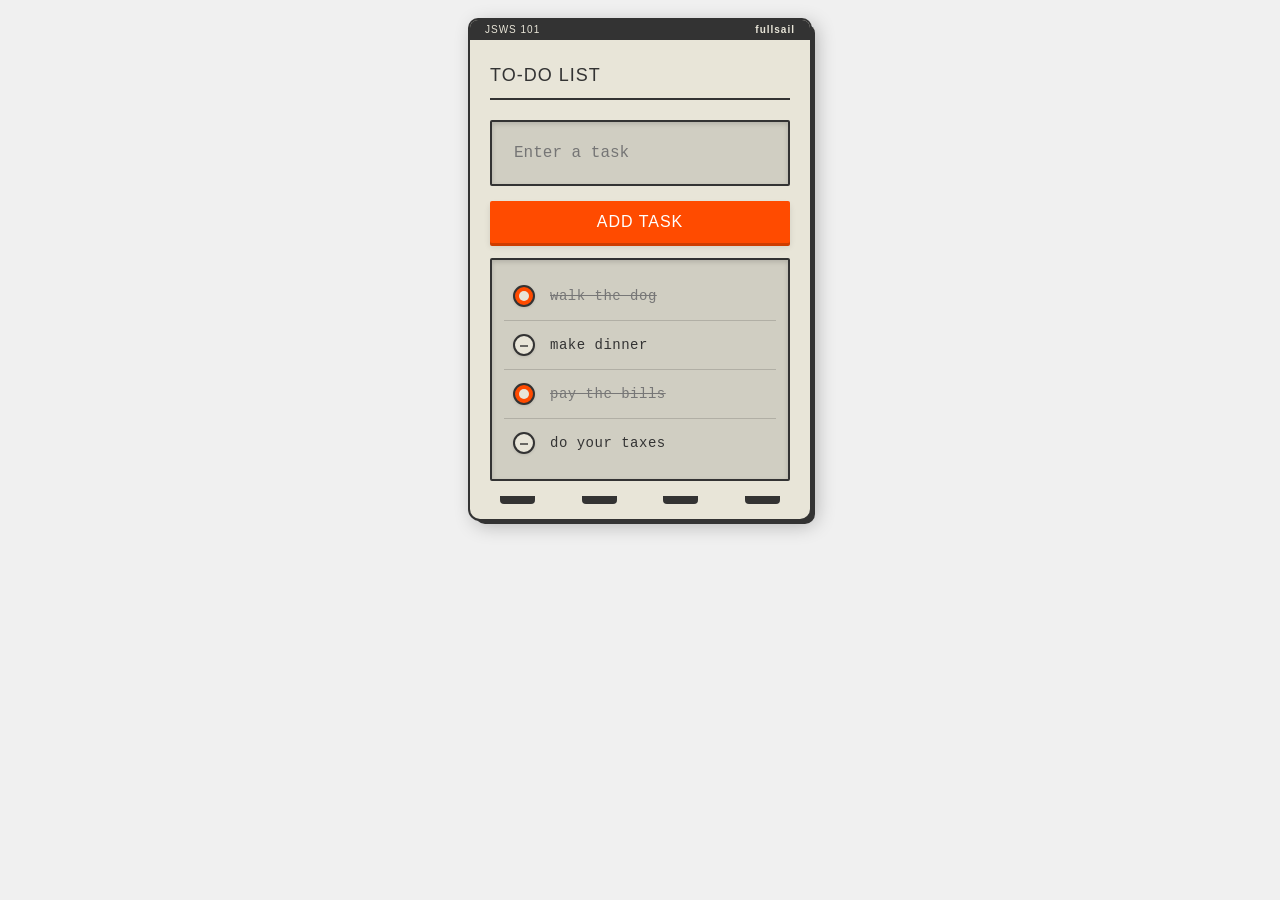
<file: workshops/debugger-demo/index.html>
<!DOCTYPE html>
<html lang="en">
  <head>
    <meta charset="UTF-8" />
    <meta name="viewport" content="width=device-width, initial-scale=1.0" />
    <title>Buggy To-Do App</title>
    <link rel="stylesheet" href="styles.css" />
  </head>
  <body>
    <div class="calculator-container">
      <div class="calculator-top"></div>
      <div class="calculator-body">
        <h1>To-Do List</h1>
        <div class="calculator-screen">
          <input type="text" id="taskInput" placeholder="Enter a task" />
        </div>
        <div class="calculator-controls">
          <button id="submitBtn">Add Task</button>
        </div>
        <div class="task-display">
          <ul id="taskList"></ul>
        </div>
      </div>
      <div class="calculator-feet">
        <div class="foot"></div>
        <div class="foot"></div>
        <div class="foot"></div>
        <div class="foot"></div>
      </div>
    </div>

    <script>
      document.addEventListener("DOMContentLoaded", function () {
        // debugger;
        const inputField = document.getElementById("taskInput");
        const submitButton = document.getElementById("submitBtn");
        const outputDiv = document.getElementById("output");
        // Error 1: Getting the DOM element
        // Clean Up: Remove id on button element
        // console.log("🕵️‍♂️ ->", submitButton);

        let tasks = [
          { text: "walk the dog", completed: true },
          { text: "make dinner", completed: false },
          { text: "pay the bills", completed: true },
          { text: "do your taxes", completed: false },
        ];

        function refreshList() {
          let list = document.getElementById("taskList");

          // Error 5: without clearing it doubles the list
          // Clean up, comment line below out or remove
          list.innerHTML = "";

          console.log("🕵️‍♂️ tasks:", tasks);
          tasks.forEach((task, index) => {
            // creates the whole li element everything attaches too
            const listItem = document.createElement("li");
            // creates the check box and checks it or not
            const checkbox = document.createElement("input");
            checkbox.type = "checkbox";
            checkbox.checked = task.completed;
            // creates the text for the todo tasks
            const span = document.createElement("span");
            span.textContent = task.text;

            // Error 6: use the right conditional for applying CSS
            // ideas for inspecting CSS?
            // Clean up, add !task.completed back
            if (task.completed) {
              span.classList.add("completed");
            }

            function setupEventListeners() {
              checkbox.addEventListener("change", function () {
                // Error 7: Passing down task instead of index
                // add index to forEach and pass it down to toggleTodo instead
                // Clean up, remove index from forEach and put task in toggleTodo
                toggleTodo(index);
              });
            }

            setupEventListeners();

            listItem.appendChild(checkbox);
            listItem.appendChild(span);
            list.appendChild(listItem);
          });
        }
        refreshList();

        function toggleTodo(index) {
          // Error 8: Passing down task instead of index creates a deep copy issue
          // Clean up, by passing down the real index
          // console.log(">>>", tasks[index]);

          // Error 7 - show index
          console.log(">>>", index);

          const updatedTodo = Object.assign({}, tasks[index]);
          updatedTodo.completed = !updatedTodo.completed;
          // Error 7 - show updated Todo
          console.log(updatedTodo);

          // Only replace the specific todo
          tasks[index] = updatedTodo;
          refreshList();
        }

        submitButton.addEventListener("click", function () {
          // Error 2: Getting value from input
          // Clean Up: Remove value on inputField and put back .text && change getElementById back to userInput
          // console.log("User input value:", inputField.text); // Debugging log
          let taskInput = inputField.value; // Incorrect property usage

          if (!taskInput) {
            console.log("Task input is empty!");
            return;
          }
          // Error 4: Adding text and not an object
          // Clean up: make just taskInput
          // { text: taskInput, completed: false }
          // console.log("🕵️‍♂️ ->", taskInput);
          tasks.push({ text: taskInput, completed: false });
          // Error 3: Not clearing out the input field
          // Clean up, comment out line below
          inputField.value = "";
          refreshList();
        });
      });
    </script>
  </body>
</html>
</file>
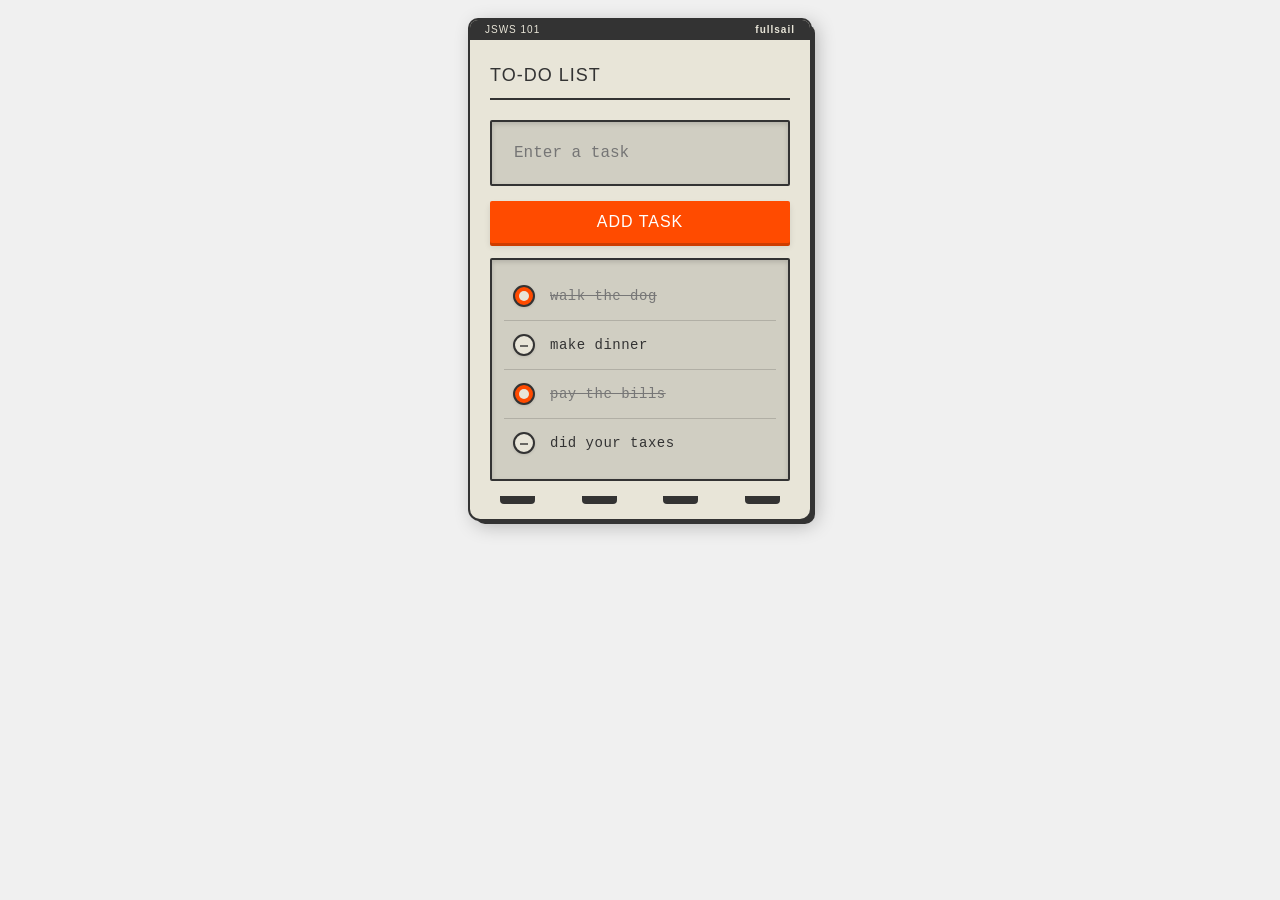
<file: workshops/debugger-demo-js 2/todo.html>
<!DOCTYPE html>
<html lang="en">
  <head>
    <meta charset="UTF-8" />
    <meta name="viewport" content="width=device-width, initial-scale=1.0" />
    <title>Buggy To-Do App</title>
    <link rel="stylesheet" href="styles.css" />
  </head>
  <body>
    <div class="calculator-container">
      <div class="calculator-top"></div>
      <div class="calculator-body">
        <h1>To-Do List</h1>
        <div class="calculator-screen">
          <input type="text" id="taskInput" placeholder="Enter a task" />
        </div>
        <div class="calculator-controls">
          <button id="submitBtn">Add Task</button>
        </div>
        <div class="task-display">
          <ul id="taskList"></ul>
        </div>
      </div>
      <div class="calculator-feet">
        <div class="foot"></div>
        <div class="foot"></div>
        <div class="foot"></div>
        <div class="foot"></div>
      </div>
    </div>

    <script>
      document.addEventListener("DOMContentLoaded", function () {
        const inputField = document.getElementById("taskInput");
        const submitButton = document.getElementById("submitBtn");
        const outputDiv = document.getElementById("output");
        // Error 1: Getting the DOM element
        // Clean Up: Remove id on button element
        console.log("🕵️‍♂️ ->", submitButton);

        let tasks = [
          { text: "walk the dog", completed: true },
          { text: "make dinner", completed: false },
          { text: "pay the bills", completed: true },
          { text: "did your taxes", completed: false },
        ];

        function refreshList() {
          let list = document.getElementById("taskList");

          // Error 5: without clearing it doubles the list
          // Clean up, comment line below out or remove
          list.innerHTML = "";

          console.log("tasks", tasks);
          tasks.forEach((task, index) => {
            // creates the whole li element everything attaches too
            const listItem = document.createElement("li");
            // creates the check box and checks it or not
            const checkbox = document.createElement("input");
            checkbox.type = "checkbox";
            checkbox.checked = task.completed;
            // creates the text for the todo tasks
            const span = document.createElement("span");
            span.textContent = task.text;

            // Error 6: use the right conditional for applying CSS
            // ideas for inspecting CSS?
            // Clean up, add !task.completed back
            if (task.completed) {
              span.classList.add("completed");
            }

            function setupEventListeners() {
              checkbox.addEventListener("change", function () {
                // Error 7: Passing down task instead of index
                // add index to forEach and pass it down to toggleTodo instead
                // Clean up, remove index from forEach and put task in toggleTodo
                toggleTodo(index);
              });
            }

            setupEventListeners();

            listItem.appendChild(checkbox);
            listItem.appendChild(span);
            list.appendChild(listItem);
          });
        }
        refreshList();

        function toggleTodo(index) {
          // Error 8: Passing down task instead of index creates a deep copy issue
          // Clean up, by passing down the real index
          console.log(">>>", tasks[index]);
          const updatedTodo = Object.assign({}, tasks[index]);
          updatedTodo.completed = !updatedTodo.completed;
          console.log(updatedTodo);

          // Only replace the specific todo
          tasks[index] = updatedTodo;
          refreshList();
        }

        submitButton.addEventListener("click", function () {
          // Error 2: Getting value from input
          // Clean Up: Remove value on inputField and put back .text && change getElementById back to userInput
          //   console.log("User input value:", inputField.value); // Debugging log
          let taskInput = inputField.value; // Incorrect property usage

          if (!taskInput) {
            console.log("Task input is empty!");
            return;
          }
          // Error 5: Adding text and not an object
          // Clean up: make just taskInput
          // { text: taskInput, completed: false }
          tasks.push({ text: taskInput, completed: false });
          // Error 3: Not clearing out the input field
          // Clean up, comment out line below
          inputField.value = "";
          refreshList();
        });
      });
    </script>
  </body>
</html>
</file>
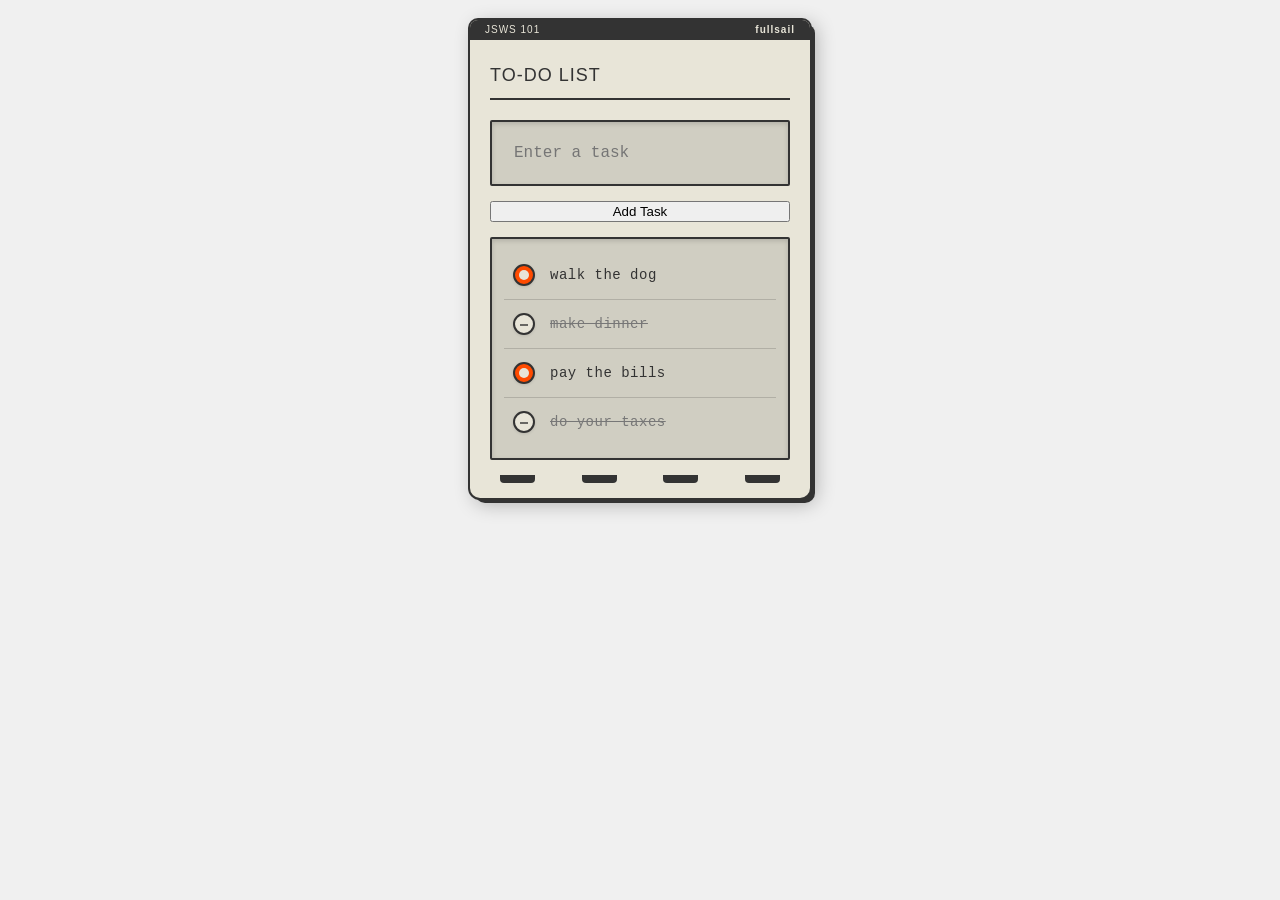
<file: workshops/debugger-demo/broken.html>
<!DOCTYPE html>
<html lang="en">
  <head>
    <meta charset="UTF-8" />
    <meta name="viewport" content="width=device-width, initial-scale=1.0" />
    <title>Buggy To-Do App</title>
    <link rel="stylesheet" href="styles.css" />
  </head>
  <body>
    <div class="calculator-container">
      <div class="calculator-top"></div>
      <div class="calculator-body">
        <h1>To-Do List</h1>
        <div class="calculator-screen">
          <input type="text" id="taskInput" placeholder="Enter a task" />
        </div>
        <div class="calculator-controls">
          <button>Add Task</button>
        </div>
        <div class="task-display">
          <ul id="taskList"></ul>
        </div>
      </div>
      <div class="calculator-feet">
        <div class="foot"></div>
        <div class="foot"></div>
        <div class="foot"></div>
        <div class="foot"></div>
      </div>
    </div>

    <script>
      document.addEventListener("DOMContentLoaded", function () {
        const inputField = document.getElementById("userInput");
        const submitButton = document.getElementById("submitBtn");
        const outputDiv = document.getElementById("output");

        let tasks = [
          { text: "walk the dog", completed: true },
          { text: "make dinner", completed: false },
          { text: "pay the bills", completed: true },
          { text: "do your taxes", completed: false },
        ];

        function refreshList() {
          let list = document.getElementById("taskList");

          console.log("🕵️‍♂️ tasks:", tasks);
          tasks.forEach((task) => {
            // creates the whole li element everything attaches too
            const listItem = document.createElement("li");
            // creates the check box and checks it or not
            const checkbox = document.createElement("input");
            checkbox.type = "checkbox";
            checkbox.checked = task.completed;
            // creates the text for the todo tasks
            const span = document.createElement("span");
            span.textContent = task.text;

            if (!task.completed) {
              span.classList.add("completed");
            }

            function setupEventListeners() {
              checkbox.addEventListener("change", function () {
                toggleTodo(task);
              });
            }

            setupEventListeners();

            listItem.appendChild(checkbox);
            listItem.appendChild(span);
            list.appendChild(listItem);
          });
        }
        refreshList();

        function toggleTodo(index) {
          const updatedTodo = Object.assign({}, tasks[index]);
          updatedTodo.completed = !updatedTodo.completed;
          tasks[index] = updatedTodo;
          refreshList();
        }

        submitButton.addEventListener("click", function () {
          let taskInput = inputField.text;

          if (!taskInput) {
            console.log("Task input is empty!");
            return;
          }

          tasks.push(taskInput);
          refreshList();
        });
      });
    </script>
  </body>
</html>
</file>
<file: workshops/debugger-demo/styles.css>
/* Ultimate Braun Calculator-inspired CSS for Todo List */

/* Body and container styling */
body {
  font-family: "Helvetica Neue", Helvetica, Arial, sans-serif;
  background-color: #f0f0f0;
  /* background: rgb(232, 229, 216);
  background: radial-gradient(
    circle,
    rgba(232, 229, 216, 1) 10%,
    rgba(208, 206, 194, 1) 100%
  ); */
  color: #333333;
  padding: 20px;
  display: flex;
  justify-content: center;
  align-items: center;
  /* min-height: 100vh; */
  margin: 0;
}

/* Calculator device container */
.calculator-container {
  width: 340px;
  background-color: #e8e5d8;
  border-radius: 8px 8px 10px 10px;
  box-shadow: 0 0 0 2px #333333, 5px 5px 0 #333333,
    5px 5px 20px rgba(0, 0, 0, 0.3);
  overflow: hidden;
  position: relative;
  padding-bottom: 15px;
}

/* Braun-style top bar */
.calculator-top {
  height: 20px;
  background-color: #333333;
  position: relative;
}

/* Braun logo simulation */
.calculator-top::after {
  content: "fullsail";
  position: absolute;
  right: 15px;
  top: 4px;
  color: #e8e5d8;
  font-size: 10px;
  font-weight: 600;
  text-transform: lowercase;
  letter-spacing: 1px;
}

/* Model number */
.calculator-top::before {
  content: "JSWS 101";
  position: absolute;
  left: 15px;
  top: 4px;
  color: #e8e5d8;
  font-size: 10px;
  font-weight: 300;
  letter-spacing: 1px;
}

/* Calculator body */
.calculator-body {
  padding: 25px 20px 15px;
}

/* Calculator title */
h1 {
  font-size: 18px;
  font-weight: 500;
  text-transform: uppercase;
  letter-spacing: 1px;
  margin: 0 0 20px;
  color: #333333;
  border-bottom: 2px solid #333333;
  padding-bottom: 12px;
}

/* Calculator screen styling */
.calculator-screen {
  background-color: #d0cec2;
  border: 2px solid #333333;
  border-radius: 2px;
  padding: 12px;
  margin-bottom: 15px;
  box-shadow: inset 0 2px 5px rgba(0, 0, 0, 0.15);
}

/* Input field */
#taskInput {
  width: 100%;
  padding: 10px;
  font-family: "Courier New", monospace;
  font-size: 16px;
  background-color: transparent;
  border: none;
  outline: none;
  color: #333333;
  box-sizing: border-box;
}

/* Button controls area */
.calculator-controls {
  display: grid;
  grid-template-columns: 1fr;
  gap: 12px;
  margin-bottom: 15px;
}

/* Add task button */
#submitBtn {
  padding: 12px;
  background-color: #ff4b00;
  color: white;
  border: none;
  font-size: 16px;
  cursor: pointer;
  text-transform: uppercase;
  font-weight: 500;
  letter-spacing: 1px;
  border-radius: 2px;
  box-shadow: 0 3px 0 #ce3d00, 0 4px 6px rgba(0, 0, 0, 0.1);
  transition: all 0.1s ease;
}

#submitBtn:hover {
  background-color: #ff6020;
}

#submitBtn:active {
  transform: translateY(3px);
  box-shadow: 0 0 0 #ce3d00;
}

/* Task list display */
.task-display {
  background-color: #d0cec2;
  border: 2px solid #333333;
  border-radius: 2px;
  padding: 2px;
  box-shadow: inset 0 2px 5px rgba(0, 0, 0, 0.15);
  max-height: 300px;
  overflow-y: auto;
}

#taskList {
  list-style-type: none;
  padding: 10px;
  margin: 0;
  font-family: "Courier New", monospace;
}

/* Custom scrollbar for task list */
.task-display::-webkit-scrollbar {
  width: 8px;
}

.task-display::-webkit-scrollbar-track {
  background: #c5c2b5;
  border-radius: 4px;
}

.task-display::-webkit-scrollbar-thumb {
  background: #888888;
  border-radius: 4px;
}

/* Task items */
#taskList li {
  display: flex;
  align-items: center;
  padding: 10px 5px;
  border-bottom: 1px solid rgba(51, 51, 51, 0.2);
}

#taskList li:last-child {
  border-bottom: none;
}

/* Checkbox styling like Braun dials */
#taskList input[type="checkbox"] {
  -webkit-appearance: none;
  -moz-appearance: none;
  appearance: none;
  width: 22px;
  height: 22px;
  border: 2px solid #333333;
  border-radius: 50%;
  margin-right: 15px;
  position: relative;
  cursor: pointer;
  background-color: #e8e5d8;
  box-shadow: 0 1px 3px rgba(0, 0, 0, 0.1);
}

#taskList input[type="checkbox"]::before {
  content: "";
  position: absolute;
  top: 9px;
  left: 5px;
  width: 8px;
  height: 2px;
  background-color: #333333;
  opacity: 0.7;
}

#taskList input[type="checkbox"]:checked {
  background-color: #ff4b00;
}

#taskList input[type="checkbox"]:checked::after {
  content: "";
  position: absolute;
  top: 4px;
  left: 4px;
  width: 10px;
  height: 10px;
  border-radius: 50%;
  background-color: #e8e5d8;
}

/* Task text */
#taskList span {
  font-size: 14px;
  letter-spacing: 0.5px;
}

/* Completed task styling */
.completed {
  text-decoration: line-through;
  color: #777777;
}

/* Calculator "feet" */
.calculator-feet {
  display: flex;
  justify-content: space-between;
  padding: 0 30px;
}

.foot {
  width: 35px;
  height: 8px;
  background-color: #333333;
  border-radius: 0 0 4px 4px;
}

/* Responsive adjustments */
@media (max-width: 400px) {
  .calculator-container {
    width: 95%;
    max-width: 340px;
  }
}
</file>
<file: workshops/debugger-demo-js 2/styles.css>
/* Ultimate Braun Calculator-inspired CSS for Todo List */

/* Body and container styling */
body {
  font-family: "Helvetica Neue", Helvetica, Arial, sans-serif;
  background-color: #f0f0f0;
  /* background: rgb(232, 229, 216);
  background: radial-gradient(
    circle,
    rgba(232, 229, 216, 1) 10%,
    rgba(208, 206, 194, 1) 100%
  ); */
  color: #333333;
  padding: 20px;
  display: flex;
  justify-content: center;
  align-items: center;
  /* min-height: 100vh; */
  margin: 0;
}

/* Calculator device container */
.calculator-container {
  width: 340px;
  background-color: #e8e5d8;
  border-radius: 8px 8px 10px 10px;
  box-shadow: 0 0 0 2px #333333, 5px 5px 0 #333333,
    5px 5px 20px rgba(0, 0, 0, 0.3);
  overflow: hidden;
  position: relative;
  padding-bottom: 15px;
}

/* Braun-style top bar */
.calculator-top {
  height: 20px;
  background-color: #333333;
  position: relative;
}

/* Braun logo simulation */
.calculator-top::after {
  content: "fullsail";
  position: absolute;
  right: 15px;
  top: 4px;
  color: #e8e5d8;
  font-size: 10px;
  font-weight: 600;
  text-transform: lowercase;
  letter-spacing: 1px;
}

/* Model number */
.calculator-top::before {
  content: "JSWS 101";
  position: absolute;
  left: 15px;
  top: 4px;
  color: #e8e5d8;
  font-size: 10px;
  font-weight: 300;
  letter-spacing: 1px;
}

/* Calculator body */
.calculator-body {
  padding: 25px 20px 15px;
}

/* Calculator title */
h1 {
  font-size: 18px;
  font-weight: 500;
  text-transform: uppercase;
  letter-spacing: 1px;
  margin: 0 0 20px;
  color: #333333;
  border-bottom: 2px solid #333333;
  padding-bottom: 12px;
}

/* Calculator screen styling */
.calculator-screen {
  background-color: #d0cec2;
  border: 2px solid #333333;
  border-radius: 2px;
  padding: 12px;
  margin-bottom: 15px;
  box-shadow: inset 0 2px 5px rgba(0, 0, 0, 0.15);
}

/* Input field */
#taskInput {
  width: 100%;
  padding: 10px;
  font-family: "Courier New", monospace;
  font-size: 16px;
  background-color: transparent;
  border: none;
  outline: none;
  color: #333333;
  box-sizing: border-box;
}

/* Button controls area */
.calculator-controls {
  display: grid;
  grid-template-columns: 1fr;
  gap: 12px;
  margin-bottom: 15px;
}

/* Add task button */
#submitBtn {
  padding: 12px;
  background-color: #ff4b00;
  color: white;
  border: none;
  font-size: 16px;
  cursor: pointer;
  text-transform: uppercase;
  font-weight: 500;
  letter-spacing: 1px;
  border-radius: 2px;
  box-shadow: 0 3px 0 #ce3d00, 0 4px 6px rgba(0, 0, 0, 0.1);
  transition: all 0.1s ease;
}

#submitBtn:hover {
  background-color: #ff6020;
}

#submitBtn:active {
  transform: translateY(3px);
  box-shadow: 0 0 0 #ce3d00;
}

/* Task list display */
.task-display {
  background-color: #d0cec2;
  border: 2px solid #333333;
  border-radius: 2px;
  padding: 2px;
  box-shadow: inset 0 2px 5px rgba(0, 0, 0, 0.15);
  max-height: 300px;
  overflow-y: auto;
}

#taskList {
  list-style-type: none;
  padding: 10px;
  margin: 0;
  font-family: "Courier New", monospace;
}

/* Custom scrollbar for task list */
.task-display::-webkit-scrollbar {
  width: 8px;
}

.task-display::-webkit-scrollbar-track {
  background: #c5c2b5;
  border-radius: 4px;
}

.task-display::-webkit-scrollbar-thumb {
  background: #888888;
  border-radius: 4px;
}

/* Task items */
#taskList li {
  display: flex;
  align-items: center;
  padding: 10px 5px;
  border-bottom: 1px solid rgba(51, 51, 51, 0.2);
}

#taskList li:last-child {
  border-bottom: none;
}

/* Checkbox styling like Braun dials */
#taskList input[type="checkbox"] {
  -webkit-appearance: none;
  -moz-appearance: none;
  appearance: none;
  width: 22px;
  height: 22px;
  border: 2px solid #333333;
  border-radius: 50%;
  margin-right: 15px;
  position: relative;
  cursor: pointer;
  background-color: #e8e5d8;
  box-shadow: 0 1px 3px rgba(0, 0, 0, 0.1);
}

#taskList input[type="checkbox"]::before {
  content: "";
  position: absolute;
  top: 9px;
  left: 5px;
  width: 8px;
  height: 2px;
  background-color: #333333;
  opacity: 0.7;
}

#taskList input[type="checkbox"]:checked {
  background-color: #ff4b00;
}

#taskList input[type="checkbox"]:checked::after {
  content: "";
  position: absolute;
  top: 4px;
  left: 4px;
  width: 10px;
  height: 10px;
  border-radius: 50%;
  background-color: #e8e5d8;
}

/* Task text */
#taskList span {
  font-size: 14px;
  letter-spacing: 0.5px;
}

/* Completed task styling */
.completed {
  text-decoration: line-through;
  color: #777777;
}

/* Calculator "feet" */
.calculator-feet {
  display: flex;
  justify-content: space-between;
  padding: 0 30px;
}

.foot {
  width: 35px;
  height: 8px;
  background-color: #333333;
  border-radius: 0 0 4px 4px;
}

/* Responsive adjustments */
@media (max-width: 400px) {
  .calculator-container {
    width: 95%;
    max-width: 340px;
  }
}
</file>
